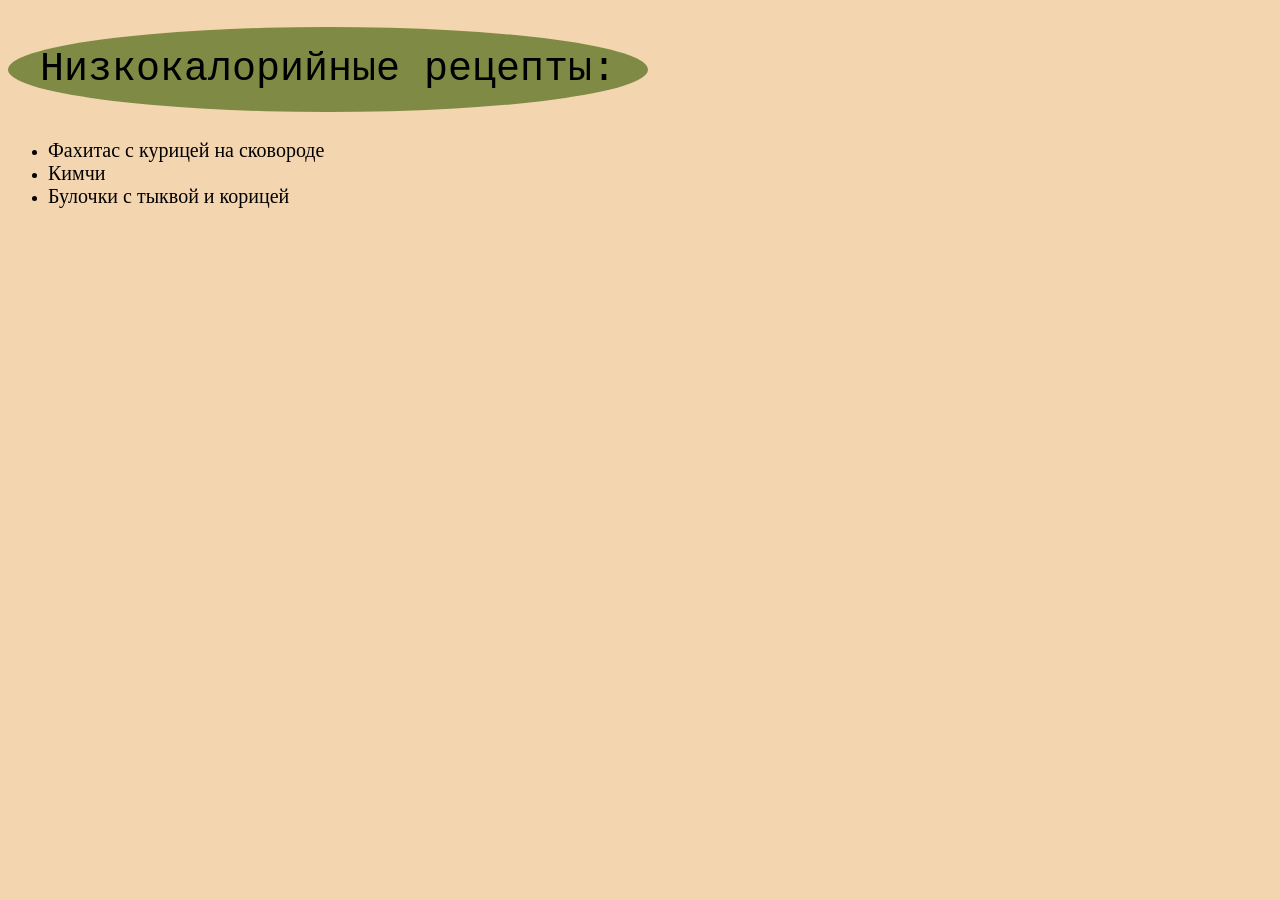
<file: index.html>
<!DOCTYPE html>
<html lang="ru">
<head>
    <meta charset="UTF-8">
    <meta name="viewport" content="width=device-width, initial-scale=1.0">
    <title>Рецепты</title>
    <link rel="stylesheet" href="styles.css">
</head>
<body>
    <header>
        <h1>Низкокалорийные рецепты:</h1>
    </header>
    <main>
        <ul>
        <li><a href="./Fajitas.html" target="_blank">Фахитас с курицей на сковороде</a></li>
        <li><a href="./Kimchi.html" target="_blank">Кимчи</a></li>
        <li><a href="./Pumpkin Cinnamon.html" target="_blank">Булочки с тыквой и корицей</a></li>
        </ul>
    </main>
    
</body>
</html>
</file>
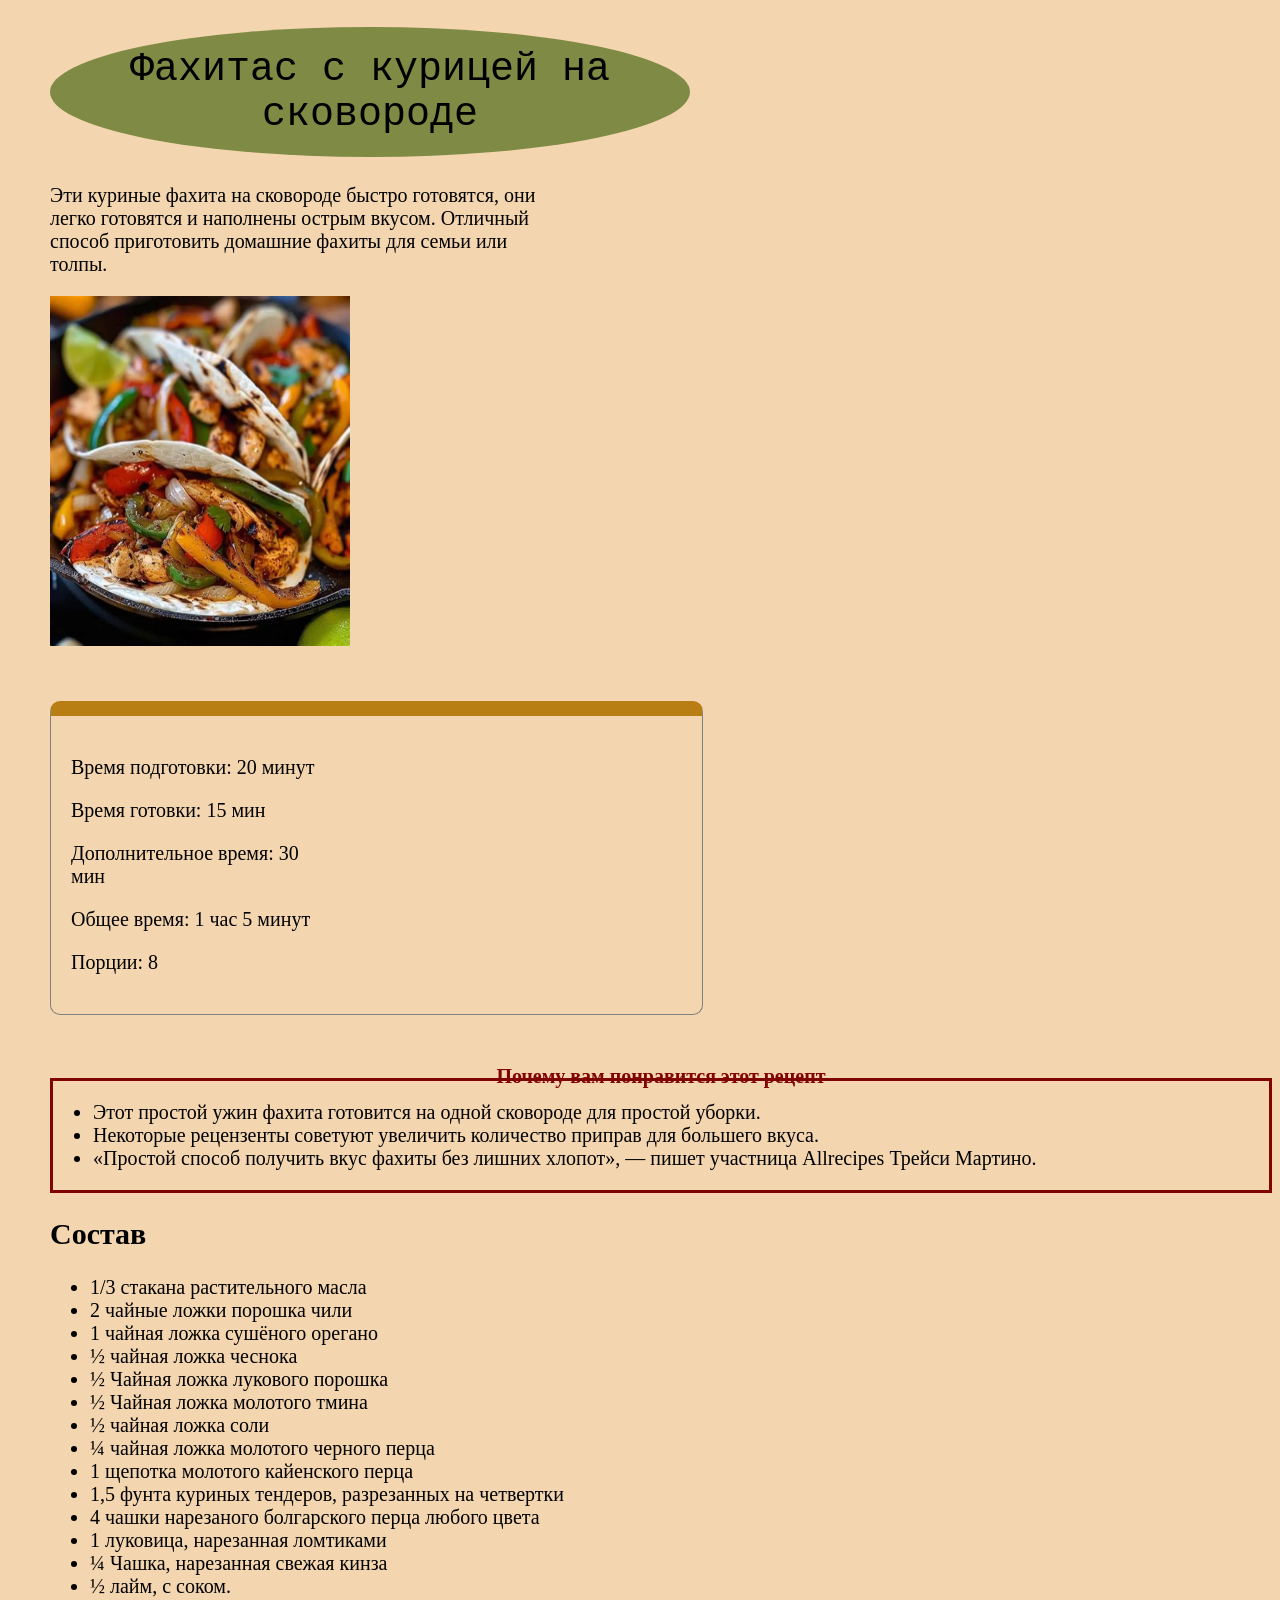
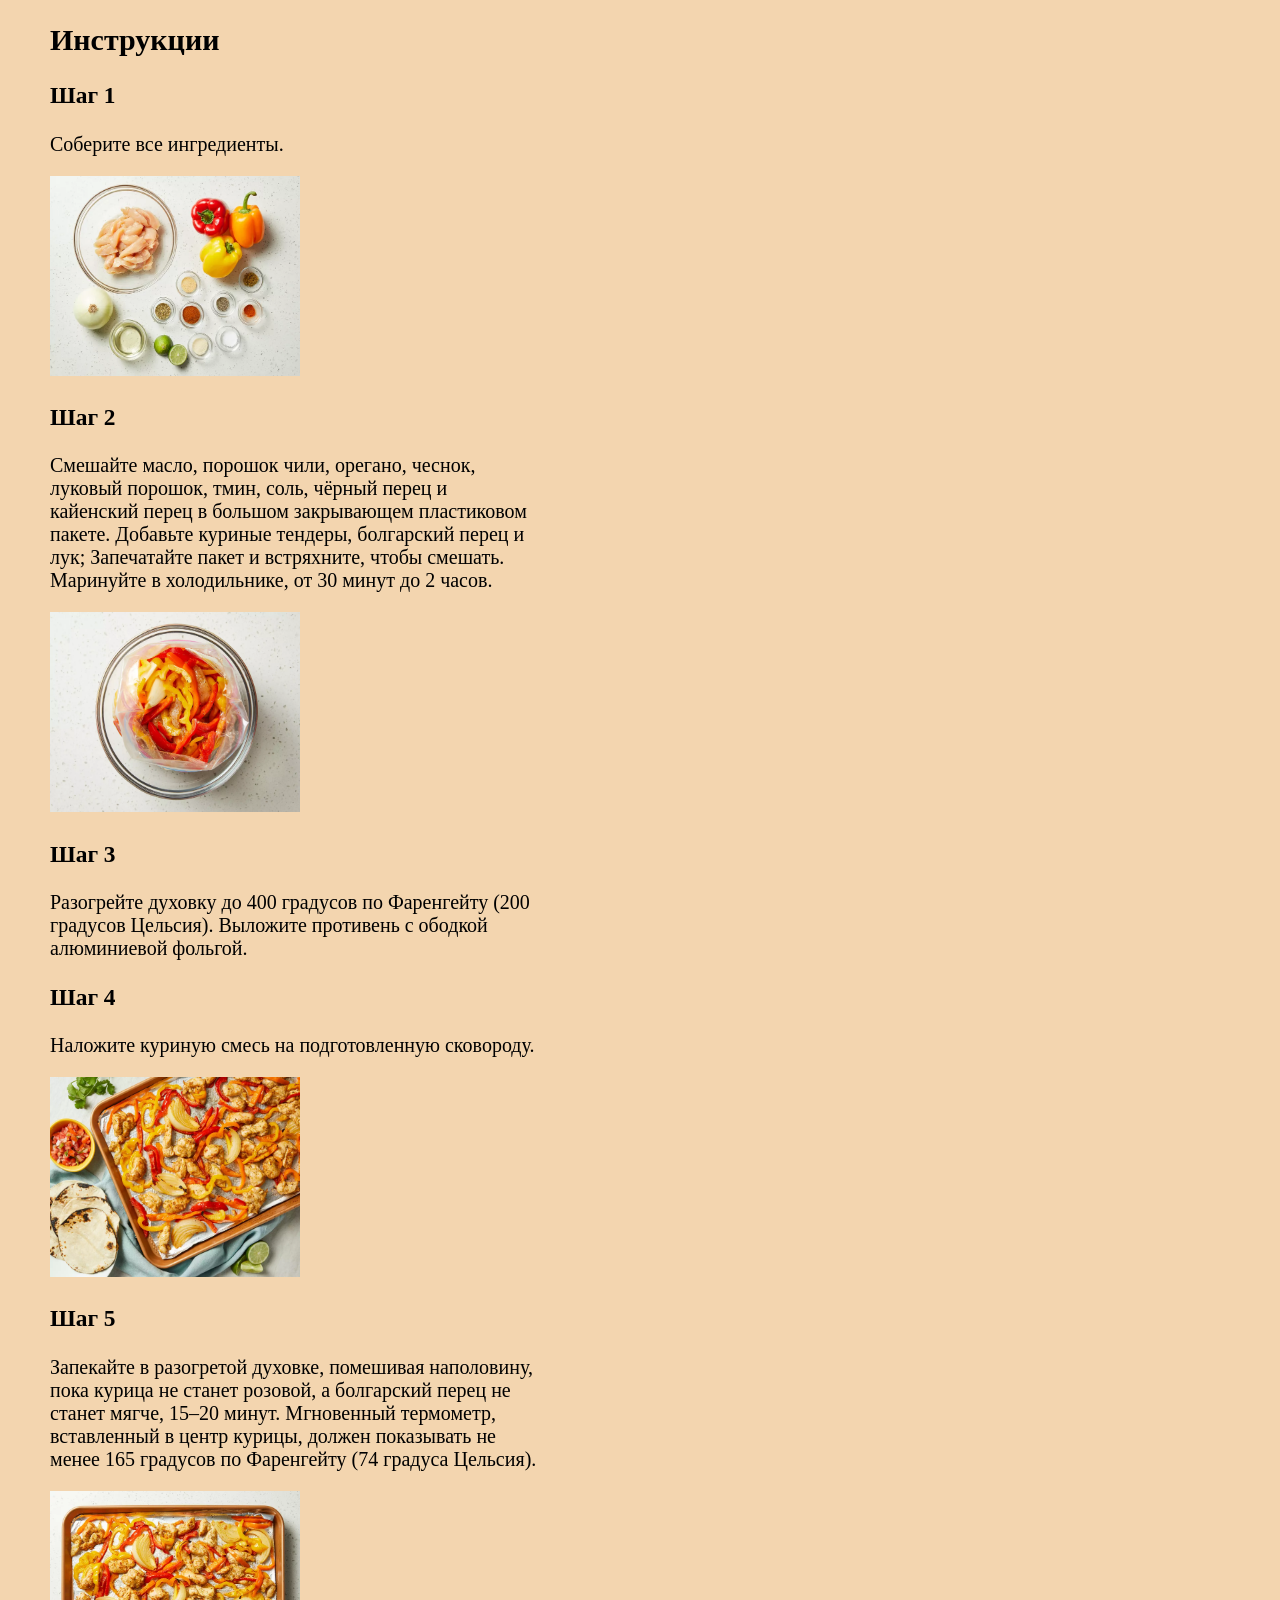
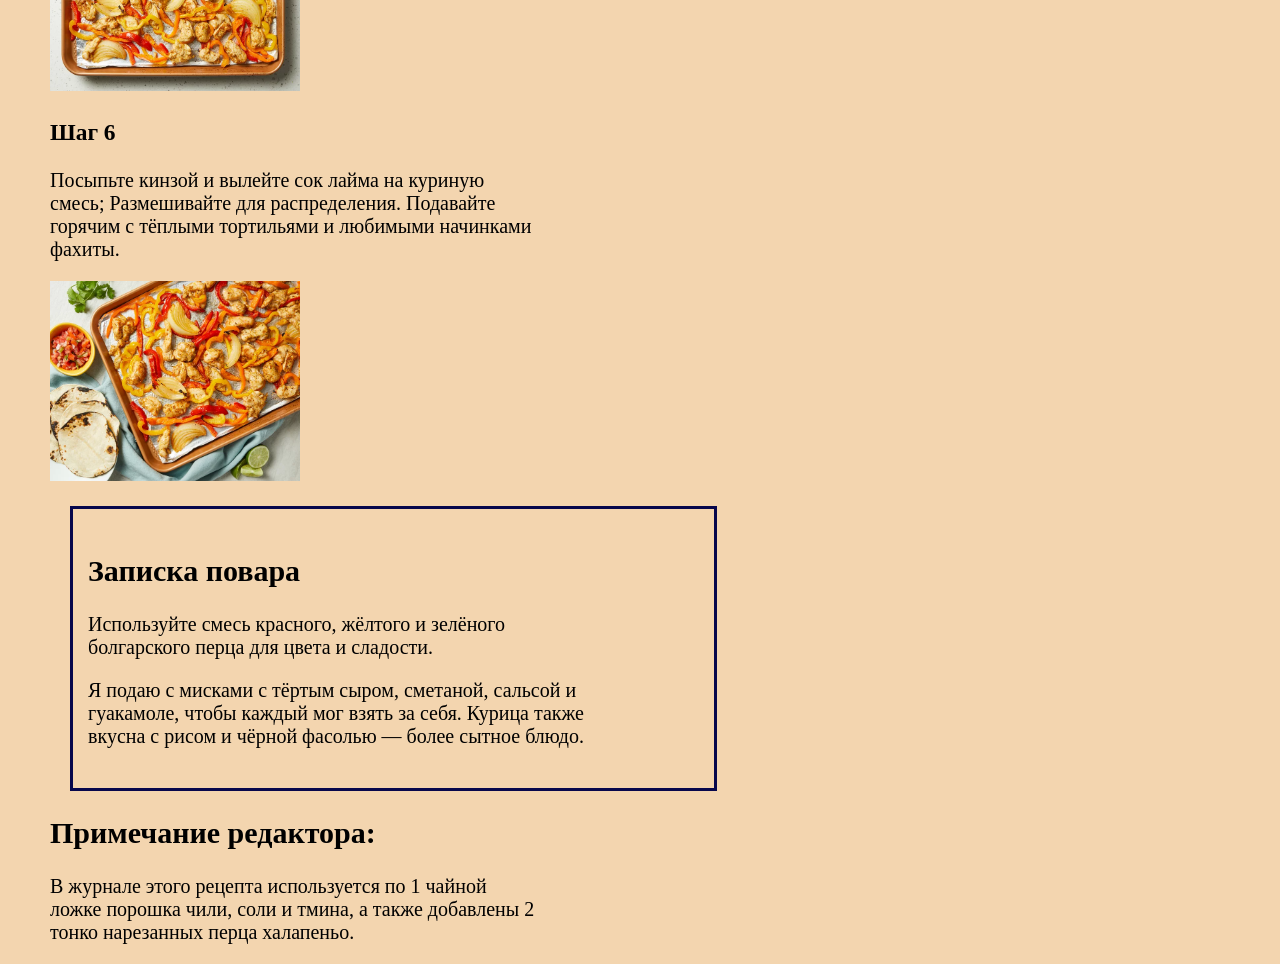
<file: Fajitas.html>
<!DOCTYPE html>
<html lang="ru">
<head>
    <meta charset="UTF-8">
    <meta name="viewport" content="width=device-width, initial-scale=1.0">
    <title>Fajitas</title>
    <link rel="stylesheet" href="fajitass.css">
</head>
<body>
    <header>
     <h1>Фахитас с курицей на сковороде</h1>
     <p>Эти куриные фахита на сковороде быстро готовятся, они легко готовятся и наполнены острым вкусом. Отличный способ приготовить домашние фахиты для семьи или толпы.</p>
     <img src="./fajitasfoto/title.webp" width="300" height="350">
     <div>
     <p>Время подготовки: 20 минут</p>
     <p>Время готовки: 15 мин</p>
     <p>Дополнительное время: 30 мин</p>
     <p>Общее время: 1 час 5 минут</p>
     <p>Порции: 8</p>
     </div>
     <h2 class="why">Почему вам понравится этот рецепт</h2>
     <ul class="bor">
         <li>Этот простой ужин фахита готовится на одной сковороде для простой уборки.</li>
         <li>Некоторые рецензенты советуют увеличить количество приправ для большего вкуса.</li>
         <li>«Простой способ получить вкус фахиты без лишних хлопот», — пишет участница Allrecipes Трейси Мартино.</li>
     </ul>
    </header>
    <main>
        <section>
            <h2>Состав</h2>
            <ul>
                 <li>1/3 стакана растительного масла</li>
                 <li>2 чайные ложки порошка чили</li>
                 <li>1 чайная ложка сушёного орегано</li>
                 <li>½ чайная ложка чеснока</li>
                 <li>½ Чайная ложка лукового порошка</li>
                 <li>½ Чайная ложка молотого тмина</li>
                 <li>½ чайная ложка соли</li>
                 <li>¼ чайная ложка молотого черного перца</li>
                 <li>1 щепотка молотого кайенского перца</li>
                 <li>1,5 фунта куриных тендеров, разрезанных на четвертки</li>
                 <li>4 чашки нарезаного болгарского перца любого цвета</li>
                 <li>1 луковица, нарезанная ломтиками</li>
                 <li>¼ Чашка, нарезанная свежая кинза</li>
                 <li>½ лайм, с соком.</li>
            </ul>
        </section>
        <section>
             <h2>Инструкции</h2>
             <h3>Шаг 1</h3>
             <p>Соберите все ингредиенты.</p>
             <img src="./fajitasfoto/step1.webp" width="250" height="200">
             <h3>Шаг 2</h3>
             <p>Смешайте масло, порошок чили, орегано, чеснок, луковый порошок, тмин, соль, чёрный перец и кайенский перец в большом закрывающем пластиковом пакете. Добавьте куриные тендеры, болгарский перец и лук; Запечатайте пакет и встряхните, чтобы смешать. Маринуйте в холодильнике, от 30 минут до 2 часов.</p>
             <img src="./fajitasfoto/step2.webp" width="250" height="200">
             <h3>Шаг 3</h3>
             <p>Разогрейте духовку до 400 градусов по Фаренгейту (200 градусов Цельсия). Выложите противень с ободкой алюминиевой фольгой.</p>
             <h3>Шаг 4</h3>
             <p>Наложите куриную смесь на подготовленную сковороду.</p>
             <img src="./fajitasfoto/step4.webp" width="250" height="200">
             <h3>Шаг 5</h3>
             <p>Запекайте в разогретой духовке, помешивая наполовину, пока курица не станет розовой, а болгарский перец не станет мягче, 15–20 минут. Мгновенный термометр, вставленный в центр курицы, должен показывать не менее 165 градусов по Фаренгейту (74 градуса Цельсия).</p>
             <img src="./fajitasfoto/step5.webp" width="250" height="200">
             <h3>Шаг 6</h3>
             <p>Посыпьте кинзой и вылейте сок лайма на куриную смесь; Размешивайте для распределения. Подавайте горячим с тёплыми тортильями и любимыми начинками фахиты.</p>
             <img src="./fajitasfoto/step6.webp" width="250" height="200">
        </section>
        <section class="note">
            <h2>Записка повара</h2>
            <p>Используйте смесь красного, жёлтого и зелёного болгарского перца для цвета и сладости.</p>
            <p>Я подаю с мисками с тёртым сыром, сметаной, сальсой и гуакамоле, чтобы каждый мог взять за себя. Курица также вкусна с рисом и чёрной фасолью — более сытное блюдо.</p>
        </section>
    </main>
    <footer>
        <h2>Примечание редактора:</h2>
        <p>В журнале этого рецепта используется по 1 чайной ложке порошка чили, соли и тмина, а также добавлены 2 тонко нарезанных перца халапеньо.</p>
    </footer>
</body>
</html>
</file>
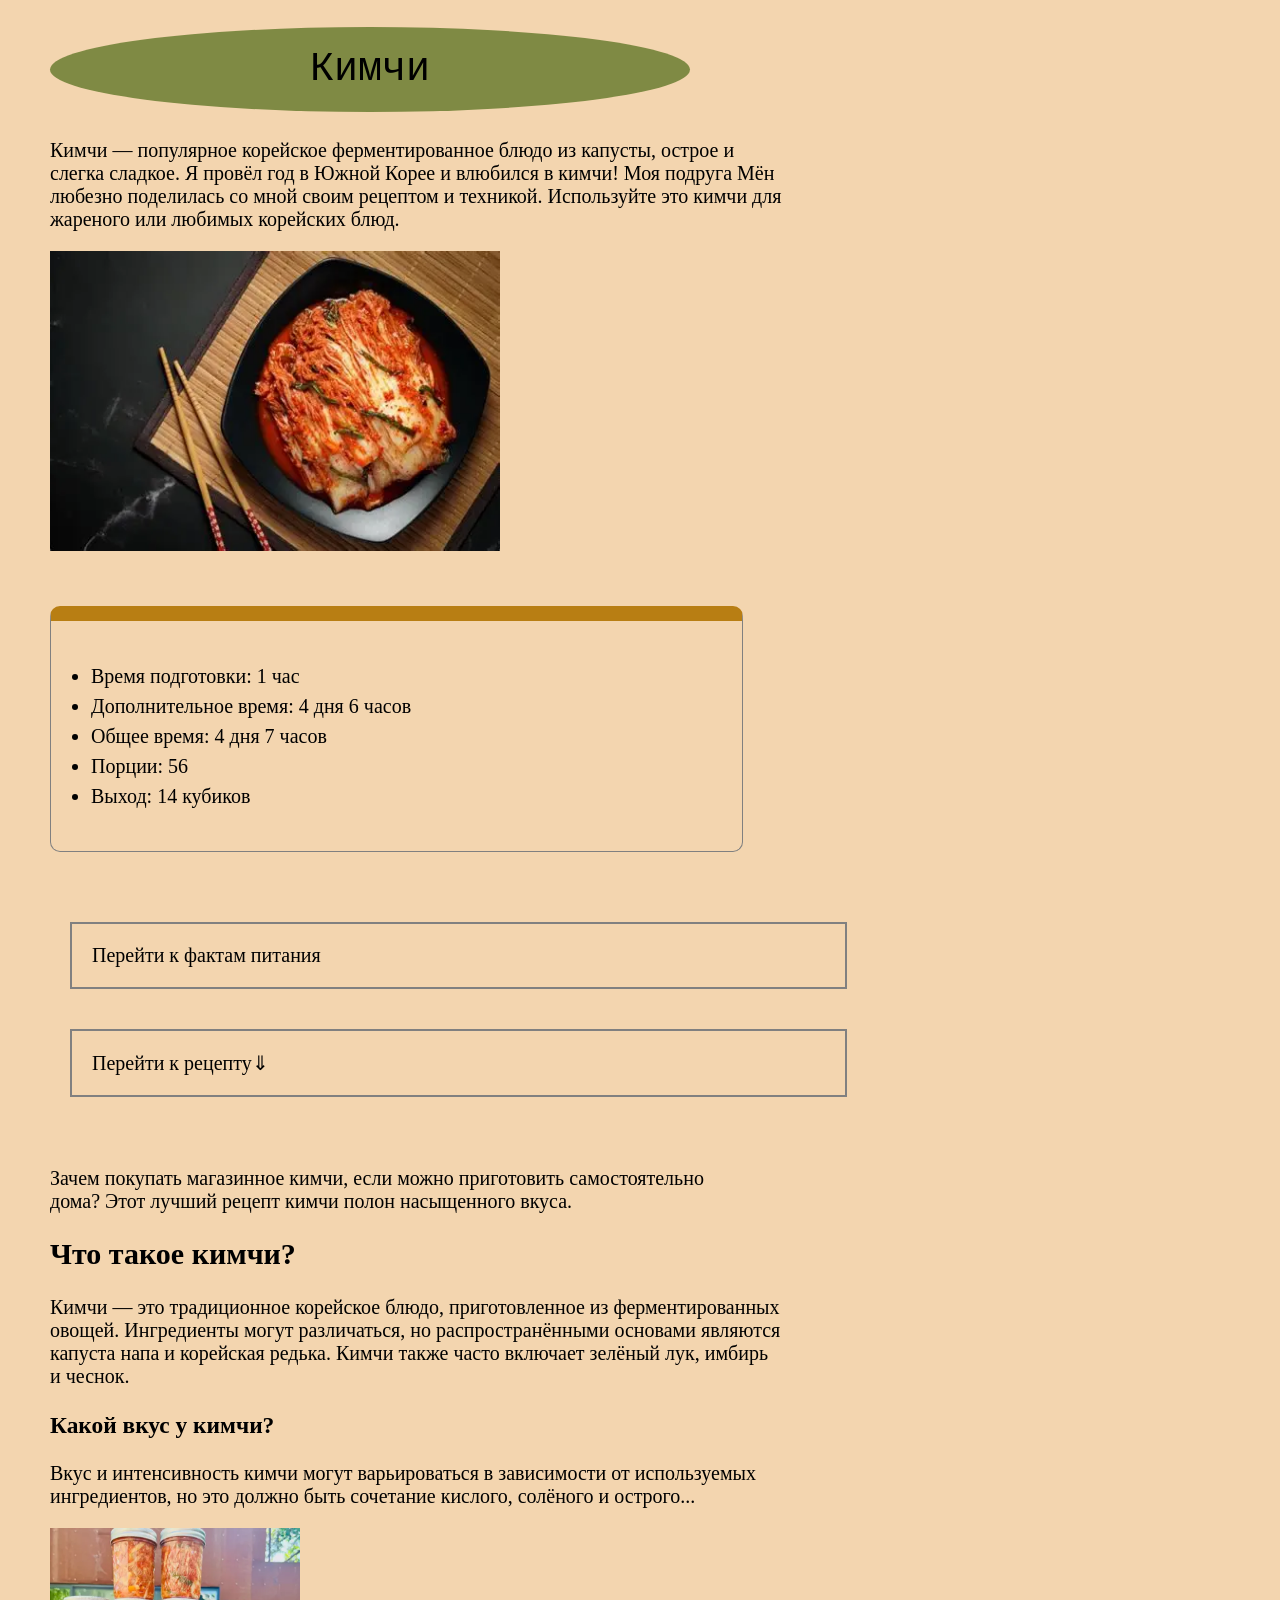
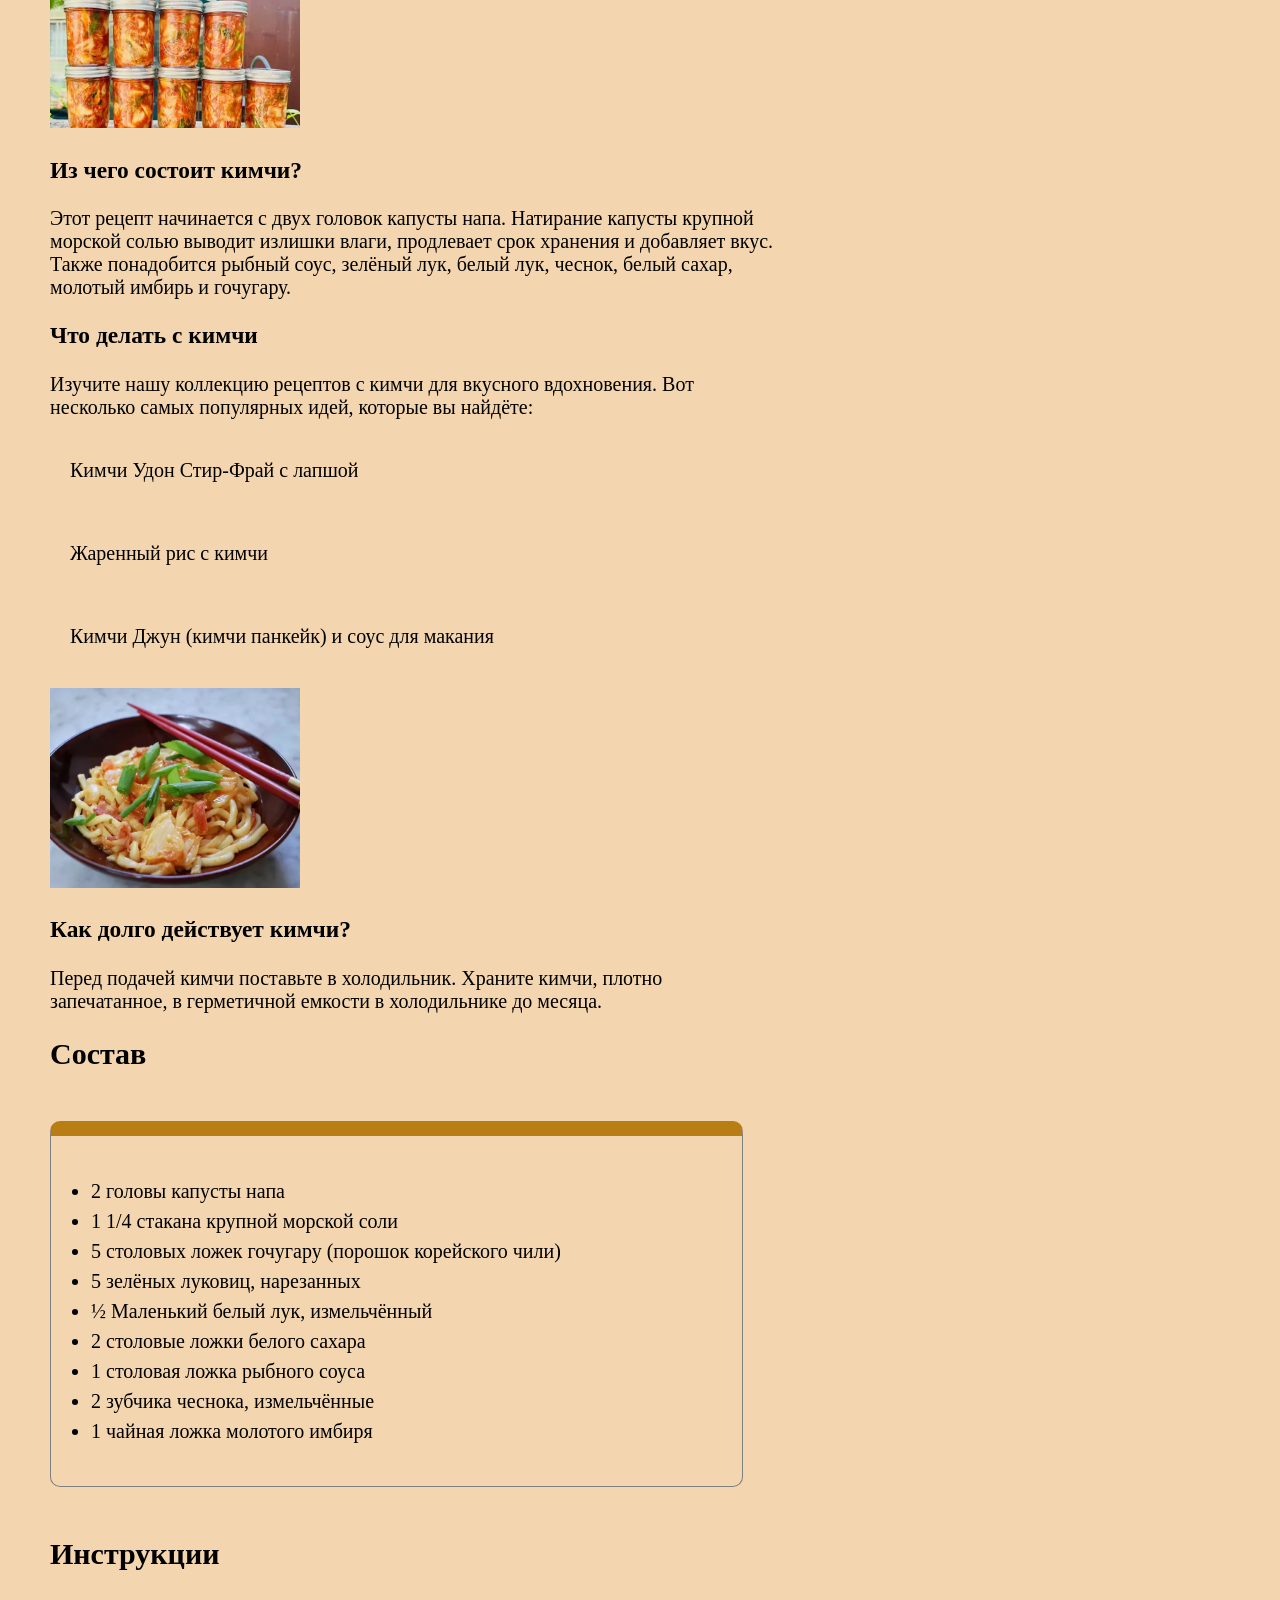
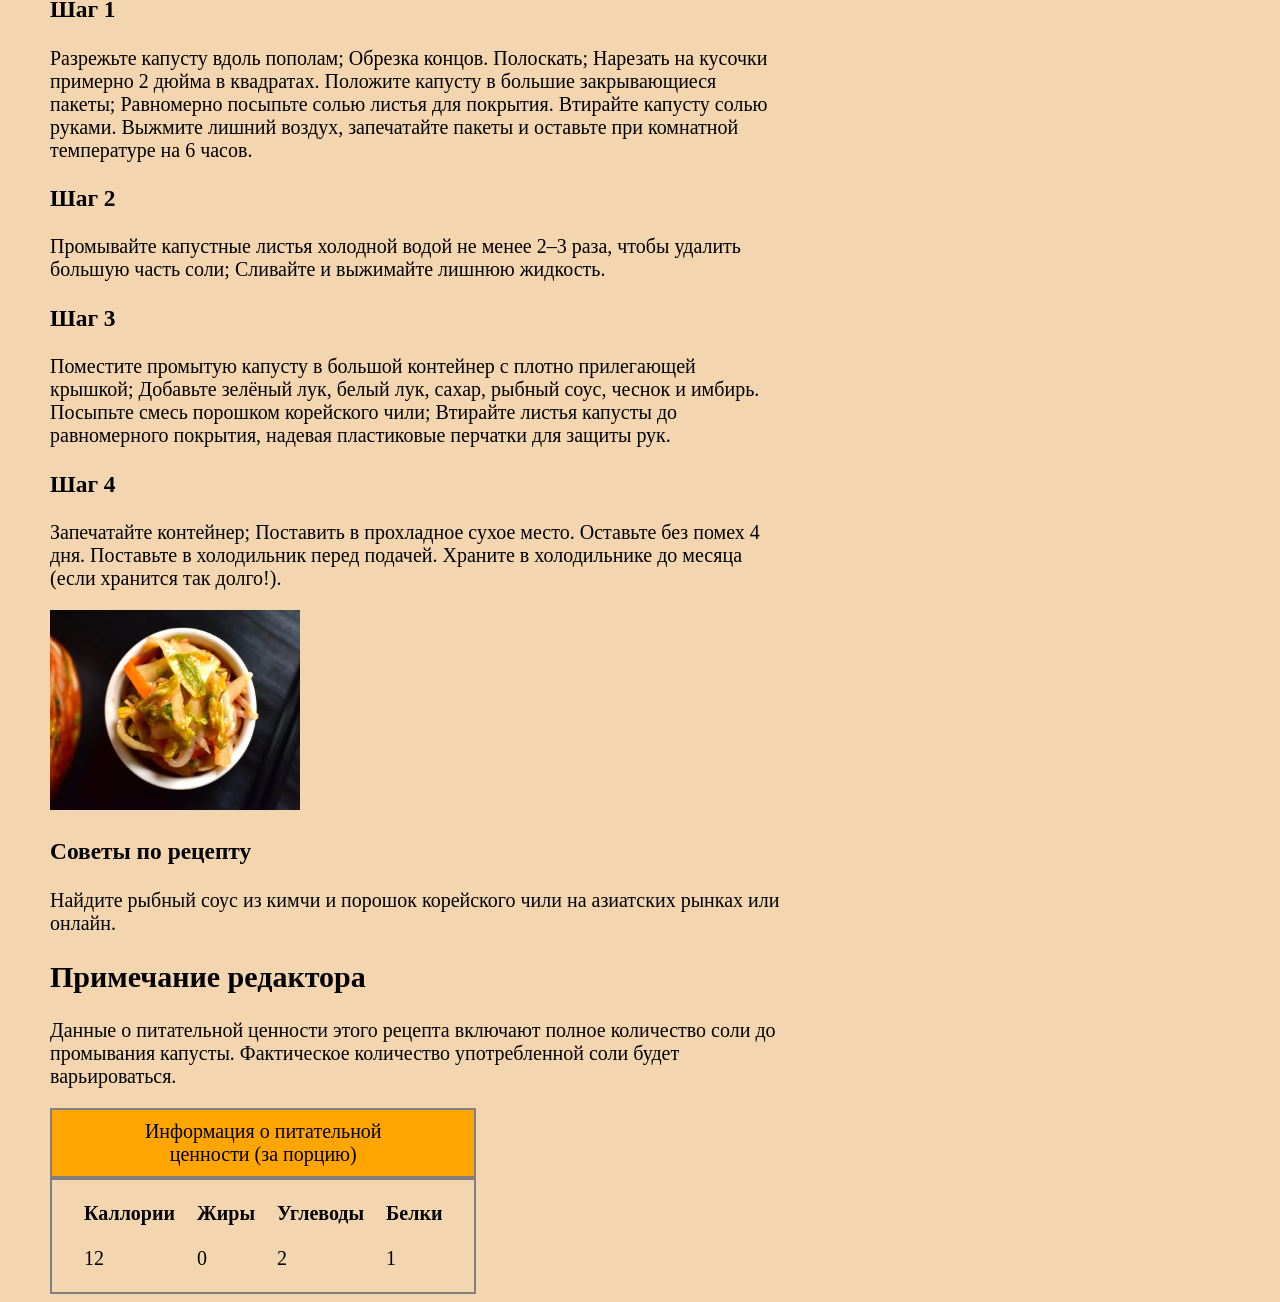
<file: Kimchi.html>
<!DOCTYPE html>
<html lang="ru">
<head>
    <meta charset="UTF-8">
    <meta name="viewport" content="width=device-width, initial-scale=1.0">
    <title>Kimchit</title>
    <link rel="stylesheet" href="kimchii.css">
</head>
<body>
    <header>
        <h1>Кимчи</h1>
        <p>Кимчи — популярное корейское ферментированное блюдо из капусты, острое и слегка сладкое. Я провёл год в Южной Корее и влюбился в кимчи! Моя подруга Мён любезно поделилась со мной своим рецептом и техникой. Используйте это кимчи для жареного или любимых корейских блюд.</p>
        <img src="./kimchifoto/OIP.webp" width="450" height="300">
        <ul>
            <li>Время подготовки: 1 час</li>
            <li>Дополнительное время: 4 дня 6 часов</li>
            <li>Общее время: 4 дня 7 часов</li>
            <li>Порции: 56</li>
            <li>Выход: 14 кубиков</li>
        </ul>
        <a class="fa" href="#fact">Перейти к фактам питания</a>
        <a class="fa" href="#recept">Перейти к рецепту&#8659;</a>
        <p class="why">Зачем покупать магазинное кимчи, если можно приготовить самостоятельно дома? Этот лучший рецепт кимчи полон насыщенного вкуса.</p>
    </header>
    <main>
        <section id="fact">
         <h2>Что такое кимчи?</h2>
         <p>Кимчи — это традиционное корейское блюдо, приготовленное из ферментированных овощей. Ингредиенты могут различаться, но распространёнными основами являются капуста напа и корейская редька. Кимчи также часто включает зелёный лук, имбирь и чеснок.</p>
         <h3>Какой вкус у кимчи?</h3>
         <p>Вкус и интенсивность кимчи могут варьироваться в зависимости от используемых ингредиентов, но это должно быть сочетание кислого, солёного и острого...</p>
         <img src="./kimchifoto/kimchi.webp" width="250" height="200">
         <h3>Из чего состоит кимчи?</h3>
         <p>Этот рецепт начинается с двух головок капусты напа. Натирание капусты крупной морской солью выводит излишки влаги, продлевает срок хранения и добавляет вкус. Также понадобится рыбный соус, зелёный лук, белый лук, чеснок, белый сахар, молотый имбирь и гочугару.</p>
         <h3>Что делать с кимчи</h3> 
         <p>Изучите нашу коллекцию рецептов с кимчи для вкусного вдохновения. Вот несколько самых популярных идей, которые вы найдёте:</p>
         <p><a href="https://www.allrecipes.com/recipe/266028/kimchi-udon-noodle-stir-fry/" target="_blank">Кимчи Удон Стир-Фрай с лапшой</a></p>
         <p><a href="https://www.allrecipes.com/recipe/277723/kimchi-fried-rice/" target="_blank">Жаренный рис с кимчи</a></p>
         <p><a href="https://www.allrecipes.com/recipe/190241/kimchi-jun-kimchi-pancake-and-dipping-sauce/" target="_blank">Кимчи Джун (кимчи панкейк) и соус для макания</a></p>
         <img src="./kimchifoto/kimchi-udon.webp" width="250" height="200">
         <h3>Как долго действует кимчи?</h3>
         <p>Перед подачей кимчи поставьте в холодильник. Храните кимчи, плотно запечатанное, в герметичной емкости в холодильнике до месяца.</p>
        </section>
        <section id="recept">
            <h2>Состав</h2>
            <ul>
                <li>2 головы капусты напа</li>
                <li>1 1/4 стакана крупной морской соли</li>
                <li>5 столовых ложек гочугару (порошок корейского чили)</li>
                <li>5 зелёных луковиц, нарезанных</li>
                <li>½ Маленький белый лук, измельчённый</li>
                <li>2 столовые ложки белого сахара</li>
                <li>1 столовая ложка рыбного соуса</li>
                <li>2 зубчика чеснока, измельчённые</li>
                <li>1 чайная ложка молотого имбиря</li>
            </ul>
        </section>
        <section>
            <h2>Инструкции</h2>
            <h3>Шаг 1</h3>
            <p>Разрежьте капусту вдоль пополам; Обрезка концов. Полоскать; Нарезать на кусочки примерно 2 дюйма в квадратах. Положите капусту в большие закрывающиеся пакеты; Равномерно посыпьте солью листья для покрытия. Втирайте капусту солью руками. Выжмите лишний воздух, запечатайте пакеты и оставьте при комнатной температуре на 6 часов.</p>
            <h3>Шаг 2</h3>
            <P>Промывайте капустные листья холодной водой не менее 2–3 раза, чтобы удалить большую часть соли; Сливайте и выжимайте лишнюю жидкость.</P>
            <h3>Шаг 3</h3>
            <p>Поместите промытую капусту в большой контейнер с плотно прилегающей крышкой; Добавьте зелёный лук, белый лук, сахар, рыбный соус, чеснок и имбирь. Посыпьте смесь порошком корейского чили; Втирайте листья капусты до равномерного покрытия, надевая пластиковые перчатки для защиты рук.</p>
            <h3>Шаг 4</h3>
            <p>Запечатайте контейнер; Поставить в прохладное сухое место. Оставьте без помех 4 дня. Поставьте в холодильник перед подачей. Храните в холодильнике до месяца (если хранится так долго!).</p>
            <img src="./kimchifoto/step4.webp" width="250" height="200">
            <h3>Советы по рецепту</h3>
            <p>Найдите рыбный соус из кимчи и порошок корейского чили на азиатских рынках или онлайн.</p>
        </section>
    </main>
    <footer>
        <h2>Примечание редактора</h2>
        <p>Данные о питательной ценности этого рецепта включают полное количество соли до промывания капусты. Фактическое количество употребленной соли будет варьироваться.</p>
        <table>
            <caption>Информация о питательной ценности (за порцию)</caption>
            <thead>
                <tr>
                    <th>Каллории</th>
                    <th>Жиры</th>
                    <th>Углеводы</th>
                    <th>Белки</th>
                </tr>
                <tbody>
                    <tr>
                        <td>12</td>
                        <td>0</td>
                        <td>2</td>
                        <td>1</td>
                    </tr>
                </tbody>
            </thead>
        </table>
    </footer>
</body>
</html>
</file>
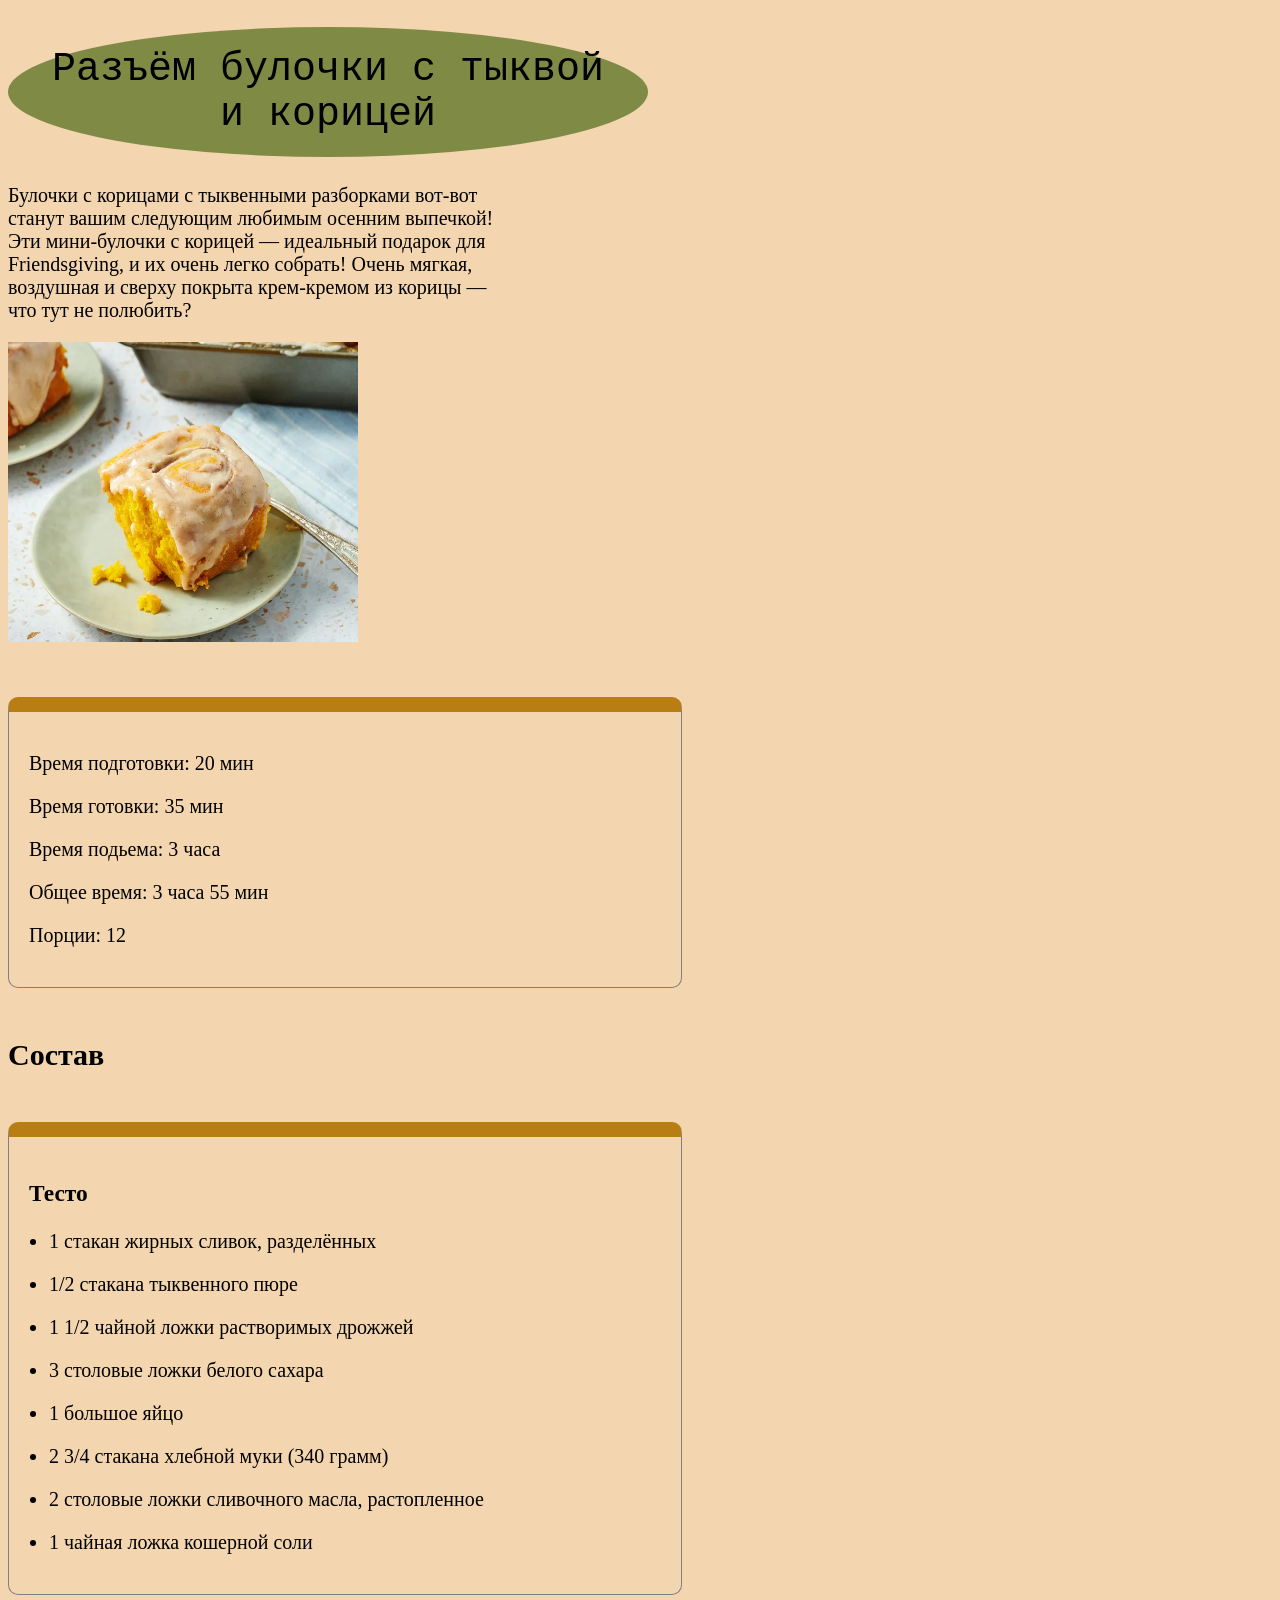
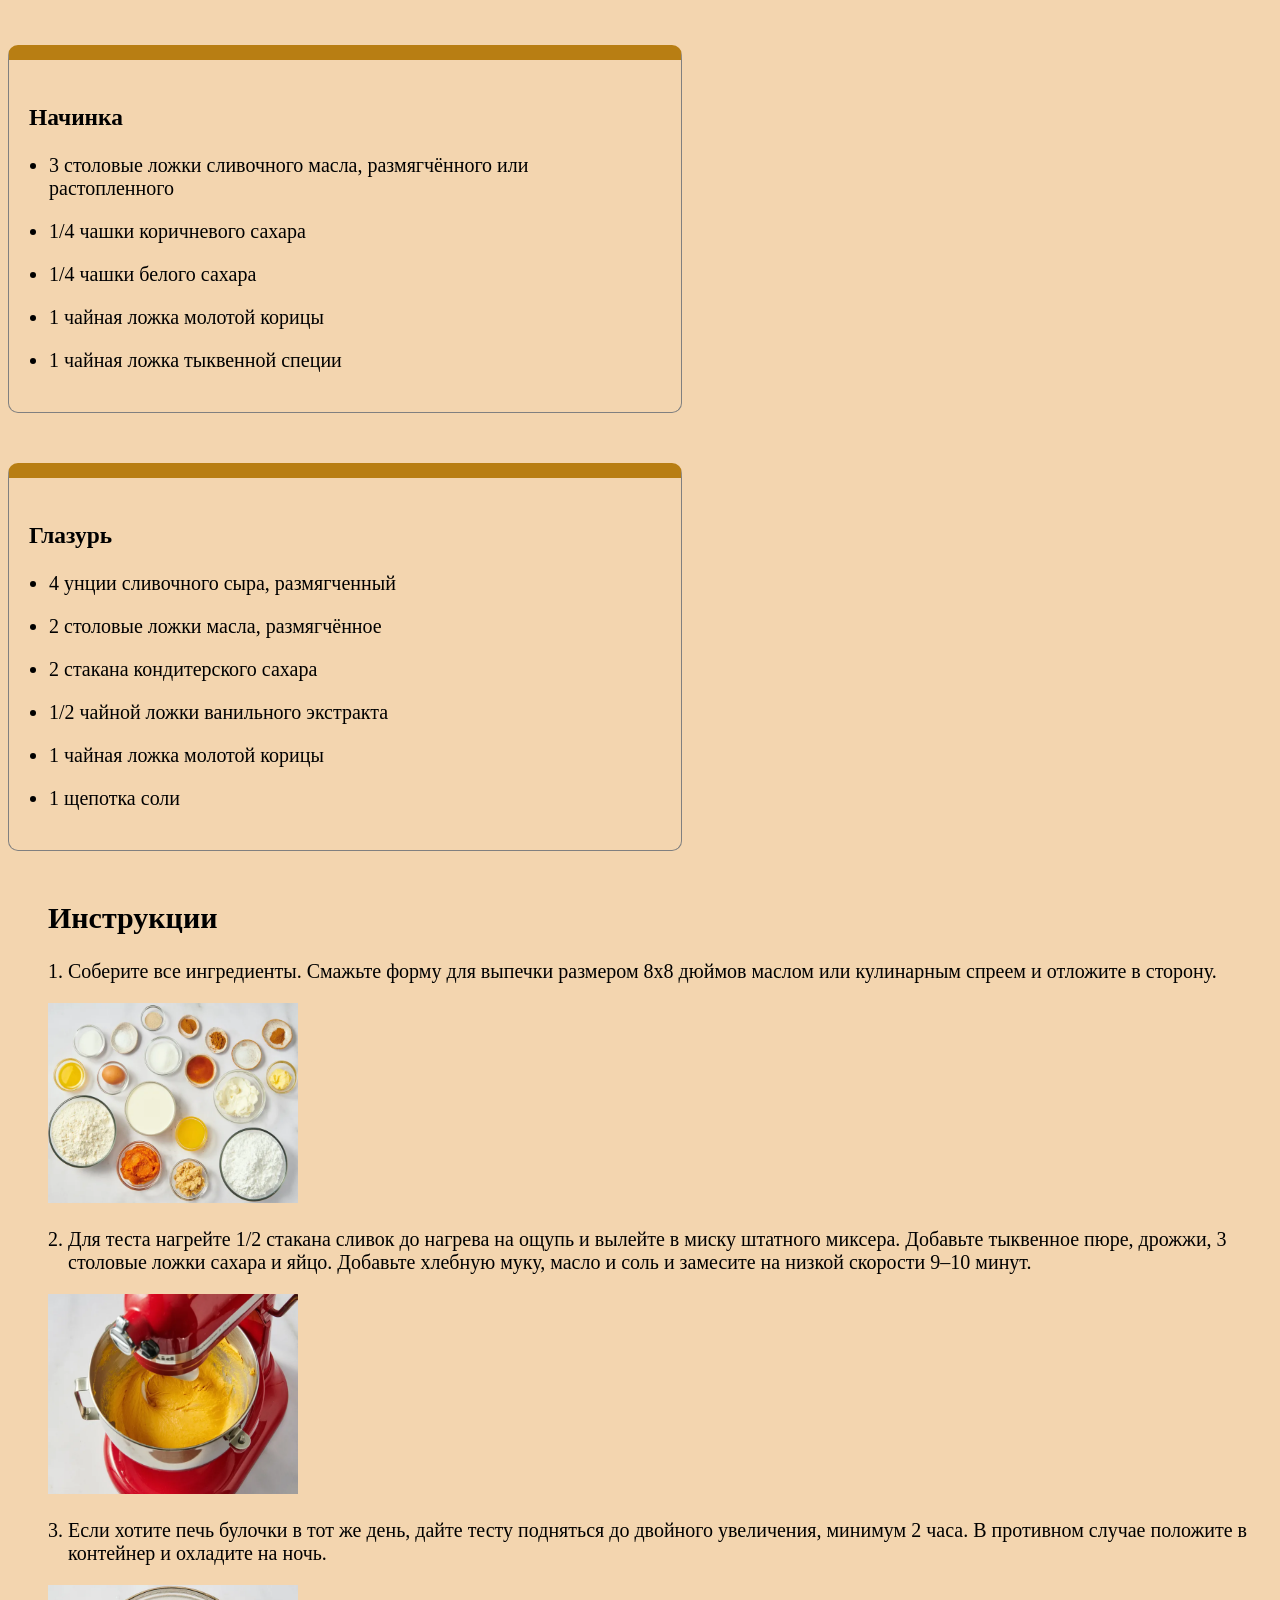
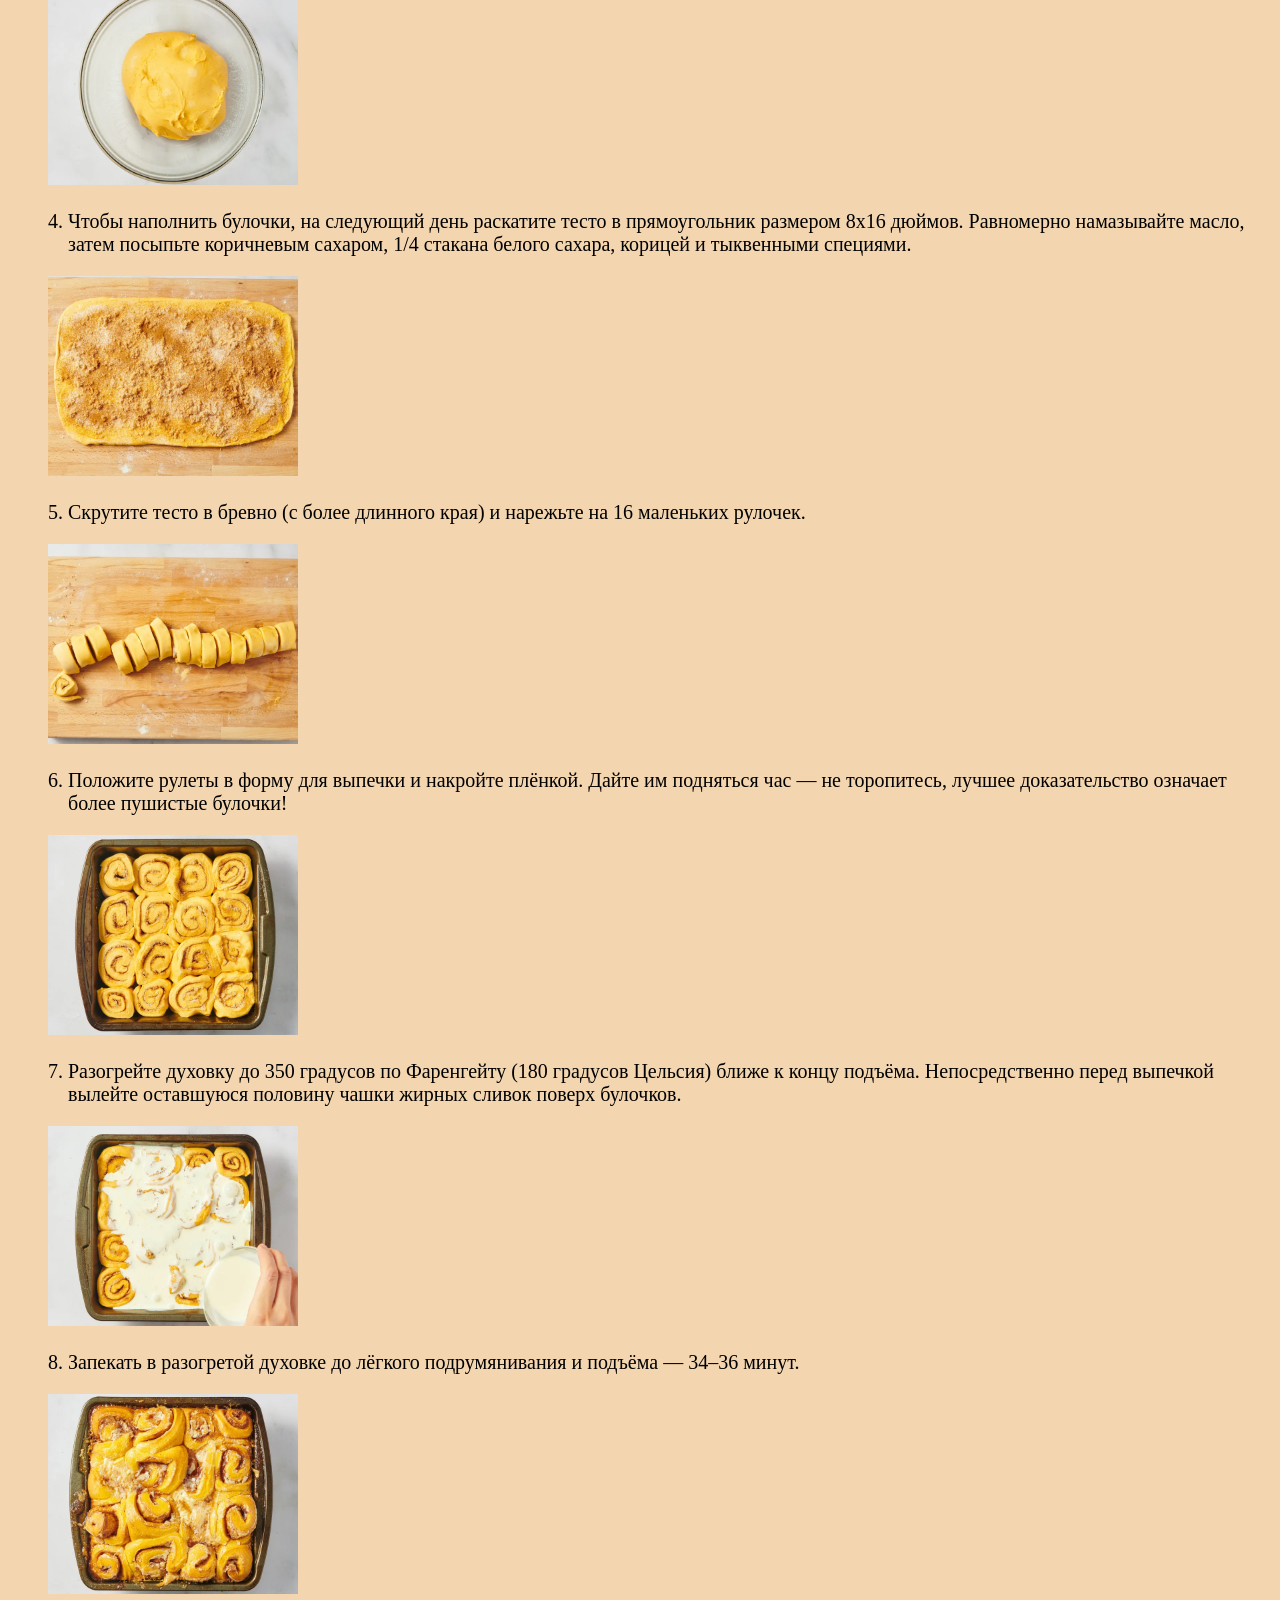
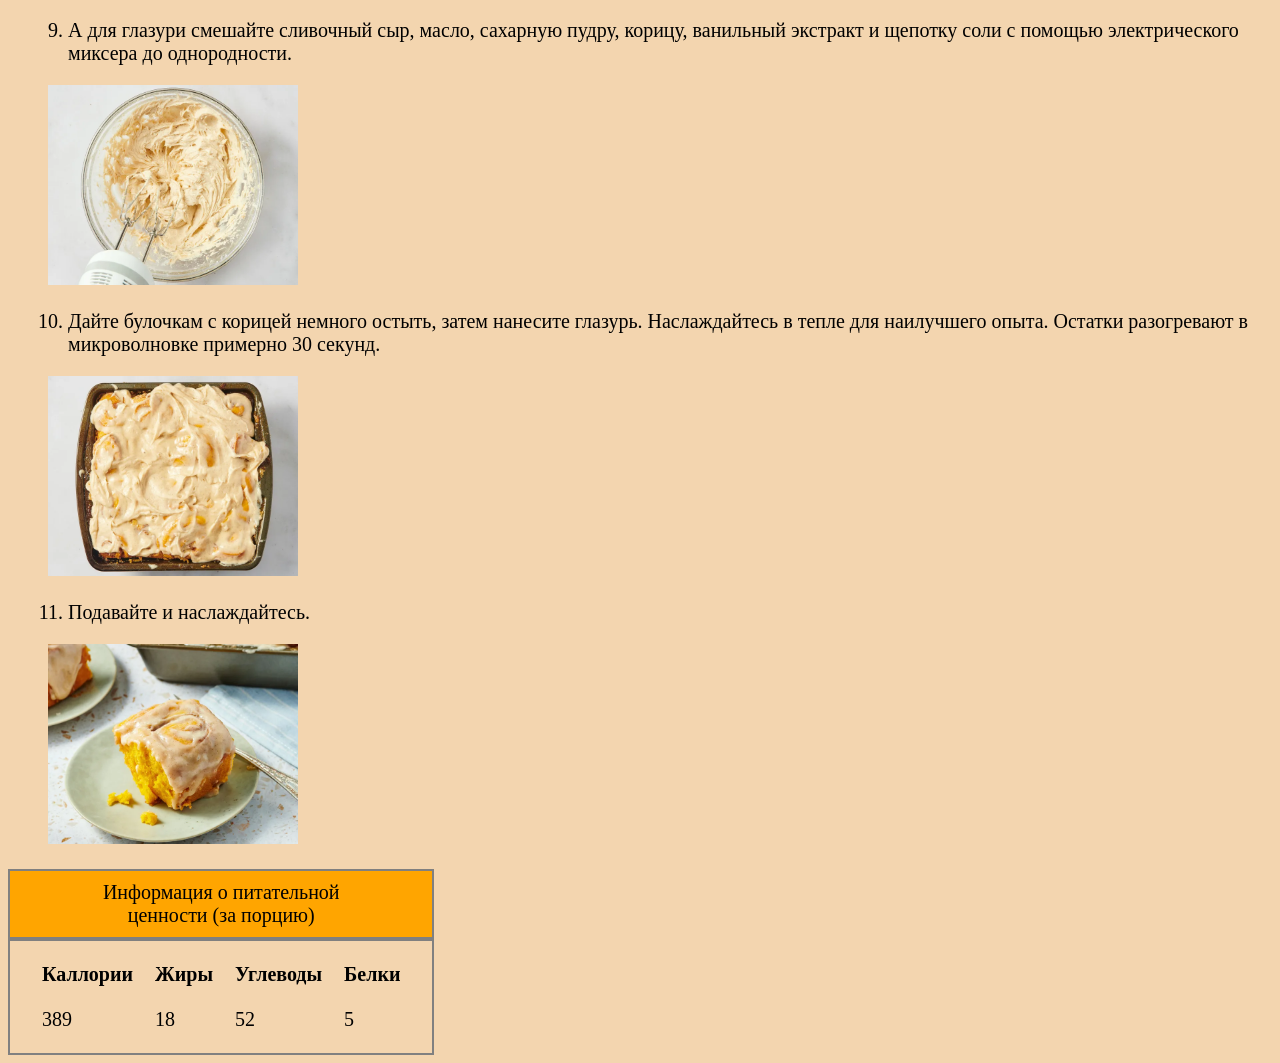
<file: Pumpkin Cinnamon.html>
<!DOCTYPE html>
<html lang="ru">
<head>
    <meta charset="UTF-8">
    <meta name="viewport" content="width=device-width, initial-scale=1.0">
    <title>Pumpkin Cinnamon</title>
    <link rel="stylesheet" href="pampkin.css">
</head>
<body>
    <header>
        <h1>Разъём булочки с тыквой и корицей</h1>
        <p>Булочки с корицами с тыквенными разборками вот-вот станут вашим следующим любимым осенним выпечкой! Эти мини-булочки с корицей — идеальный подарок для Friendsgiving, и их очень легко собрать! Очень мягкая, воздушная и сверху покрыта крем-кремом из корицы — что тут не полюбить?</p>
        <img src="./pumpkinfoto/title.webp" width="350" height="300">
        <div>
        <p>Время подготовки: 20 мин</p>
        <p>Время готовки: 35 мин</p>
        <p>Время подьема: 3 часа</p>
        <p>Общее время: 3 часа 55 мин</p>
        <p>Порции: 12</p>
        </div>
    </header>
    <section>
        <h2>Состав</h2>
        <ul>
            <h3>Тесто</h3>
            <li>1 стакан жирных сливок, разделённых</li>
            <li>1/2 стакана тыквенного пюре</li>
            <li>1 1/2 чайной ложки растворимых дрожжей</li>
            <li>3 столовые ложки белого сахара</li>
            <li>1 большое яйцо</li>
            <li>2 3/4 стакана хлебной муки (340 грамм)</li>
            <li>2 столовые ложки сливочного масла, растопленное</li>
            <li>1 чайная ложка кошерной соли</li>
        </ul>
        <ul>
            <h3>Начинка</h3>
            <li>3 столовые ложки сливочного масла, размягчённого или растопленного</li>
            <li>1/4 чашки коричневого сахара</li>
            <li>1/4 чашки белого сахара</li>
            <li>1 чайная ложка молотой корицы</li>
            <li>1 чайная ложка тыквенной специи</li>
        </ul>
        <ul>
            <h3>Глазурь</h3>
            <li>4 унции сливочного сыра, размягченный</li>
            <li>2 столовые ложки масла, размягчённое</li>
            <li>2 стакана кондитерского сахара</li>
            <li>1/2 чайной ложки ванильного экстракта</li>
            <li>1 чайная ложка молотой корицы</li>
            <li>1 щепотка соли</li>
        </ul>
    </section>
    <section>
        <ol>
            <h2>Инструкции</h2>
            <li>Соберите все ингредиенты. Смажьте форму для выпечки размером 8x8 дюймов маслом или кулинарным спреем и отложите в сторону.</li>
            <img src="./pumpkinfoto/step1.webp" width="250" height="200">
            <li>Для теста нагрейте 1/2 стакана сливок до нагрева на ощупь и вылейте в миску штатного миксера. Добавьте тыквенное пюре, дрожжи, 3 столовые ложки сахара и яйцо. Добавьте хлебную муку, масло и соль и замесите на низкой скорости 9–10 минут.</li>
            <img src="./pumpkinfoto/step2.webp" width="250" height="200">
            <li>Если хотите печь булочки в тот же день, дайте тесту подняться до двойного увеличения, минимум 2 часа. В противном случае положите в контейнер и охладите на ночь.</li>
            <img src="./pumpkinfoto/step3.webp" width="250" height="200">
            <li>Чтобы наполнить булочки, на следующий день раскатите тесто в прямоугольник размером 8x16 дюймов. Равномерно намазывайте масло, затем посыпьте коричневым сахаром, 1/4 стакана белого сахара, корицей и тыквенными специями.</li>
            <img src="./pumpkinfoto/step4.webp" width="250" height="200">
            <li>Скрутите тесто в бревно (с более длинного края) и нарежьте на 16 маленьких рулочек.</li>
            <img src="./pumpkinfoto/step5.webp" width="250" height="200">
            <li>Положите рулеты в форму для выпечки и накройте плёнкой. Дайте им подняться час — не торопитесь, лучшее доказательство означает более пушистые булочки!</li>
            <img src="./pumpkinfoto/step6.webp" width="250" height="200">
            <li>Разогрейте духовку до 350 градусов по Фаренгейту (180 градусов Цельсия) ближе к концу подъёма. Непосредственно перед выпечкой вылейте оставшуюся половину чашки жирных сливок поверх булочков.</li>
            <img src="./pumpkinfoto/step7.webp" width="250" height="200">
            <li>Запекать в разогретой духовке до лёгкого подрумянивания и подъёма — 34–36 минут.</li>
            <img src="./pumpkinfoto/step8.webp" width="250" height="200">
            <li>А для глазури смешайте сливочный сыр, масло, сахарную пудру, корицу, ванильный экстракт и щепотку соли с помощью электрического миксера до однородности.</li>
            <img src="./pumpkinfoto/step9.webp" width="250" height="200">
            <li>Дайте булочкам с корицей немного остыть, затем нанесите глазурь. Наслаждайтесь в тепле для наилучшего опыта. Остатки разогревают в микроволновке примерно 30 секунд.</li>
            <img src="./pumpkinfoto/step10.webp" width="250" height="200">
            <li>Подавайте и наслаждайтесь.</li>
            <img src="./pumpkinfoto/step11.webp" width="250" height="200">
        </ol>
    </section>
    <footer>
        <table>
            <caption>Информация о питательной ценности (за порцию)</caption>
            <thead>
                <tr>
                    <th>Каллории</th>
                    <th>Жиры</th>
                    <th>Углеводы</th>
                    <th>Белки</th>
                </tr>
                <tbody>
                    <tr>
                        <td>389</td>
                        <td>18</td>
                        <td>52</td>
                        <td>5</td>
                    </tr>
                </tbody>
            </thead>
        </table>
    </footer>
</body>
</html>
</file>
<file: styles.css>
body{
    background-color: rgba(232, 171, 92, 0.489);
}


h1 {
    font-family: 'Courier New', Courier, monospace;
    font-size: 40px;
    font-weight: 300;
    display: block;
    background-color: rgba(62, 96, 7, 0.637);
    width: 600px;
    padding: 20px;
    text-align: center;
    border-radius: 50%;
}

a {
     font-family: "Brush Script MT" auto;
     font-size: 20px;
     text-decoration: none;
     color: black;
}
</file>
<file: fajitass.css>
body{
    background-color: rgba(232, 171, 92, 0.489);
    font-family: "Brush Script MT" auto;
    font-size: 20px;
    margin-left: 50px;
}

h1 {
    font-family: 'Courier New', Courier, monospace;
    font-size: 40px;
    font-weight: 300;
    display: block;
    background-color: rgba(62, 96, 7, 0.637);
    width: 600px;
    padding: 20px;
    text-align: center;
    border-radius: 50%;
}

p {
    width: 40%;
}

div  {
    border: 1px solid gray;
    border-top: 15px solid rgb(184, 126, 19);
    border-radius: 10px;
    padding: 20px;
    width: 50%;
    margin: 50px 0;
}

.why {
    color: rgb(128, 4, 4);
    font-size: 20px;
    text-align: center;
    margin-bottom: -30px;
}

.bor {
    border: 3px solid  rgb(128, 4, 4);
    padding: 20px 40px;
}

.note {
    display: block;
    border: 3px solid rgb(7, 7, 76);
    width: 50%;
    padding: 20px 15px;
    margin: 20px;
}
.note p {
    text-wrap: balance;
    width: 100%;
}
</file>
<file: kimchii.css>
body{
    background-color: rgba(232, 171, 92, 0.489);
    font-family: "Brush Script MT" auto;
    font-size: 20px;
    margin-left: 50px;
}

h1 {
    font-family: 'Courier New', Courier, monospace;
    font-size: 40px;
    font-weight: 300;
    display: block;
    background-color: rgba(62, 96, 7, 0.637);
    width: 600px;
    padding: 20px;
    text-align: center;
    border-radius: 50%;
}

p {
    width: 60%;
}

 ul {
    border: 1px solid gray;
    border-top: 15px solid rgb(184, 126, 19);
    border-radius: 10px;
    padding: 40px;
    width: 50%;
    margin: 50px 0;
    line-height: 1.5;
}
 
.fa {
    
     font-family: "Brush Script MT" auto;
     font-size: 20px;
     text-decoration: none;
     color: black;
     border: 2px solid gray;
     padding: 20px;
     margin: 20px;
}

a {
    text-decoration: none;
     color: black;
     margin: 20px;
     display: inline-block;
     width: 60%;

}

.why {
    display: block;
    margin-top: 50px;
    text-wrap: balance;
}

table {
    border: 2px solid gray;
    padding: 10px 20px;
}

caption {
    background-color: orange;
    border: 2px solid gray;
    padding: 10px 20px;
    text-wrap: balance;
}

th {
    padding: 10px;
}

td {
    padding: 10px;
}
</file>
<file: pampkin.css>
body{
    background-color: rgba(232, 171, 92, 0.489);
    font-family: "Brush Script MT" auto;
    font-size: 20px;
}

h1 {
    font-family: 'Courier New', Courier, monospace;
    font-size: 40px;
    font-weight: 300;
    display: block;
    background-color: rgba(62, 96, 7, 0.637);
    width: 600px;
    padding: 20px;
    text-align: center;
    border-radius: 50%;
}

div  {
    border: 1px solid gray;
    border-top: 15px solid rgb(184, 126, 19);
    border-radius: 10px;
    padding: 20px;
    width: 50%;
    margin: 50px 0;
}

p {
    width: 40%;
}

ul {
    border: 1px solid gray;
    border-top: 15px solid rgb(184, 126, 19);
    border-radius: 10px;
    padding: 20px;
    width: 50%;
    margin: 50px 0;
}

li {
    margin: 20px;
}

table {
    border: 2px solid gray;
    padding: 10px 20px;
}

caption {
    background-color: orange;
    border: 2px solid gray;
    padding: 10px 20px;
    text-wrap: balance;
}

th {
    padding: 10px;
}

td {
    padding: 10px;
}
</file>
